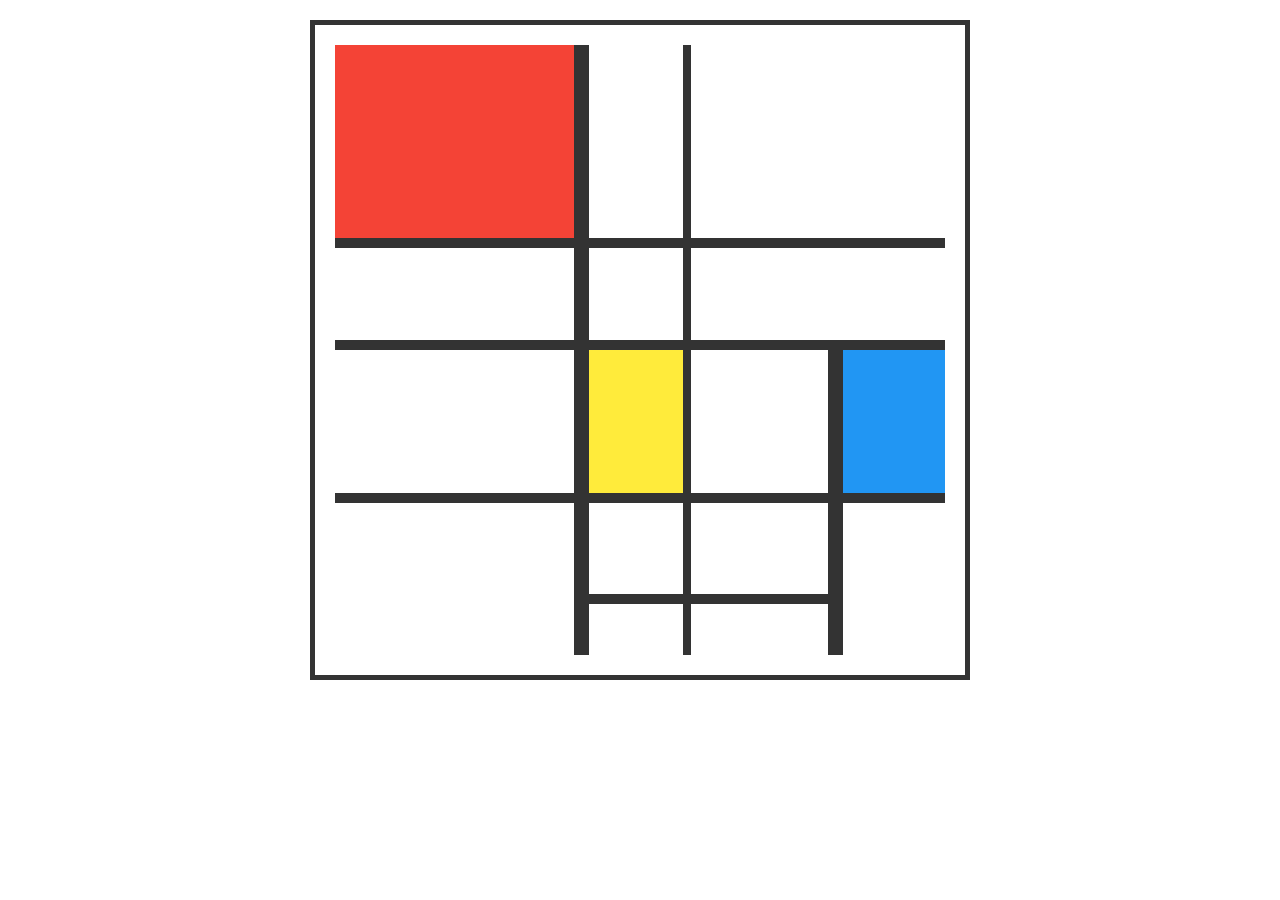
<file: challenges/neoplastitsizm/index.html>
<!DOCTYPE html>
<html lang="ru">

  <head>
    <meta charset="UTF-8">
    <link rel="stylesheet" href="styles/app.css">
    <meta name="viewport" content="width=device-width, initial-scale=1.0">

    <title>Неопластицизм</title>
  </head>

  <body>
    <article class="grid">
      <div class="red col-5 row-4 border-right-big-size border-bottom-medium-size"></div>
      <div class="col-2 row-4 border-right-small-size border-bottom-medium-size"></div>
      <div class="col-5 row-4 border-bottom-medium-size"></div>

      <div class="col-5 row-2 border-right-big-size border-bottom-medium-size"></div>
      <div class="col-2 row-2 border-right-small-size border-bottom-medium-size"></div>
      <div class="col-5 row-2 border-bottom-medium-size"></div>

      <div class="col-5 row-3 border-right-big-size border-bottom-medium-size"></div>
      <div class="yellow col-2 row-3 border-right-small-size border-bottom-medium-size"></div>
      <div class="col-3 row-3 border-right-big-size border-bottom-medium-size"></div>
      <div class="blue col-2 row-3 border-bottom-medium-size"></div>

      <div class="col-5 row-2 border-right-big-size"></div>
      <div class="col-2 row-2 border-right-small-size border-bottom-medium-size"></div>
      <div class="col-3 row-2 border-right-big-size border-bottom-medium-size"></div>
      <div class="col-2 row-2"></div>

      <div class="col-5 row-1 border-right-big-size"></div>
      <div class="col-2 row-1 border-right-small-size"></div>
      <div class="col-3 row-1 border-right-big-size"></div>
    </article>
  </body>

</html>
</file>
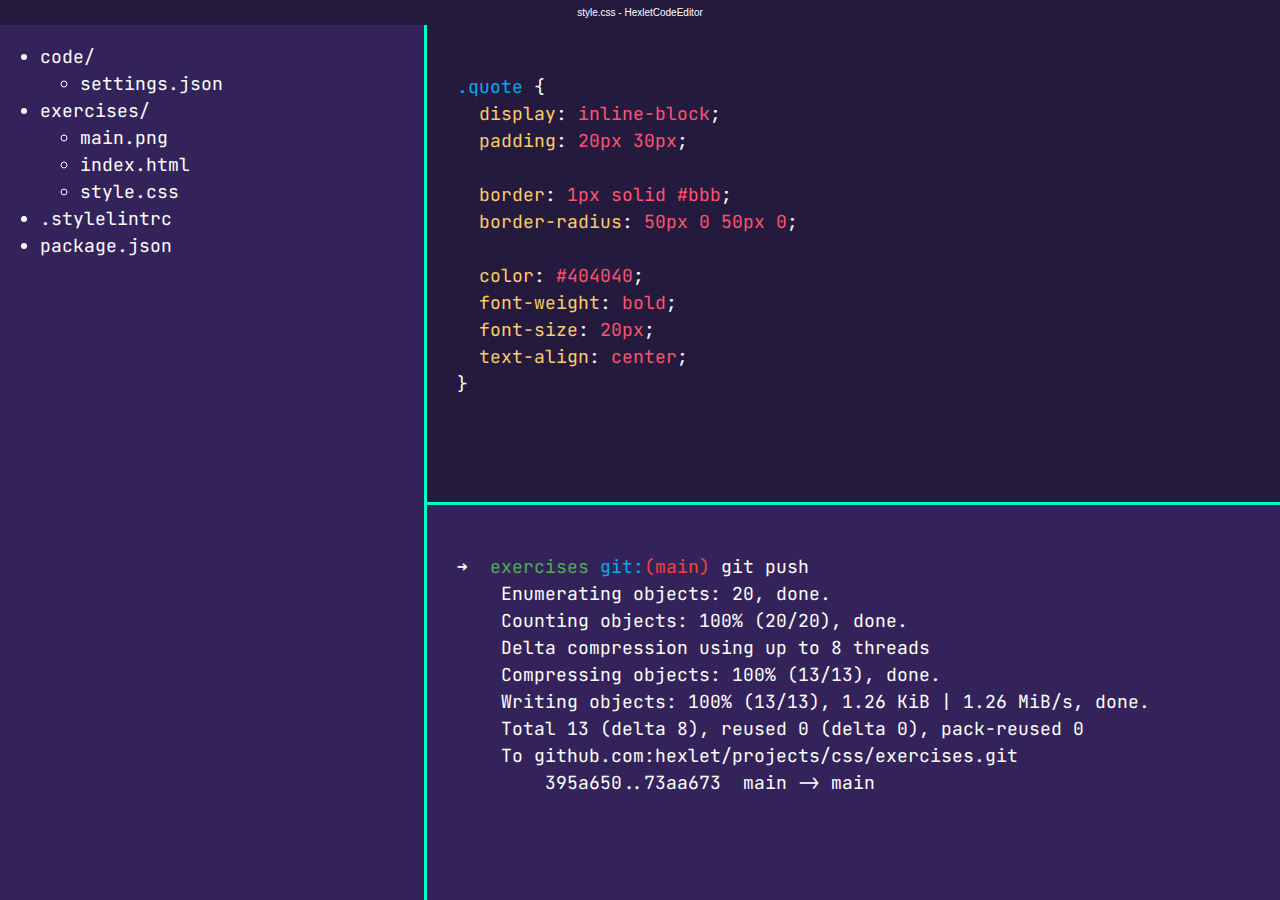
<file: lessons/element-position/index.html>
<!DOCTYPE html>
<html lang="ru">

<head>
    <meta charset="UTF-8">
    <meta http-equiv="X-UA-Compatible" content="IE=edge">
    <meta name="viewport" content="width=device-width, initial-scale=1.0">
    <link rel="stylesheet" href="styles/app.css">
    <title>HexletCodeEditor</title>
</head>

<body class="code-editor">
    <header class="editor-header">style.css - HexletCodeEditor</header>
    <aside class="editor-tree">
        <ul>
            <li>code/
                <ul>
                    <li>settings.json</li>
                </ul>
            </li>
            <li>exercises/
                <ul>
                    <li>main.png</li>
                    <li>index.html</li>
                    <li>style.css</li>
                </ul>
            </li>
            <li>.stylelintrc</li>
            <li>package.json</li>
        </ul>
    </aside>
    <main class="editor-main">
        <code>
        <pre>
<span class="code-selector">.quote</span> {
  <span class="code-rule">display</span>: <span class="code-value">inline-block</span>;
  <span class="code-rule">padding</span>: <span class="code-value">20px 30px</span>;

  <span class="code-rule">border</span>: <span class="code-value">1px solid #bbb</span>;
  <span class="code-rule">border-radius</span>: <span class="code-value">50px 0 50px 0</span>;

  <span class="code-rule">color</span>: <span class="code-value">#404040</span>;
  <span class="code-rule">font-weight</span>: <span class="code-value">bold</span>;
  <span class="code-rule">font-size</span>: <span class="code-value">20px</span>;
  <span class="code-rule">text-align</span>: <span class="code-value">center</span>;
}
        </pre>
      </code>
    </main>
    <footer class="editor-footer">
        <code>
        <pre>
➜  <span class="dir">exercises</span> <span class="git">git:</span><span class="git-branch">(main)</span> git push
    Enumerating objects: 20, done.
    Counting objects: 100% (20/20), done.
    Delta compression using up to 8 threads
    Compressing objects: 100% (13/13), done.
    Writing objects: 100% (13/13), 1.26 KiB | 1.26 MiB/s, done.
    Total 13 (delta 8), reused 0 (delta 0), pack-reused 0
    To github.com:hexlet/projects/css/exercises.git
        395a650..73aa673  main -&gt; main
        </pre>
      </code>
    </footer>
</body>

</html>
</file>
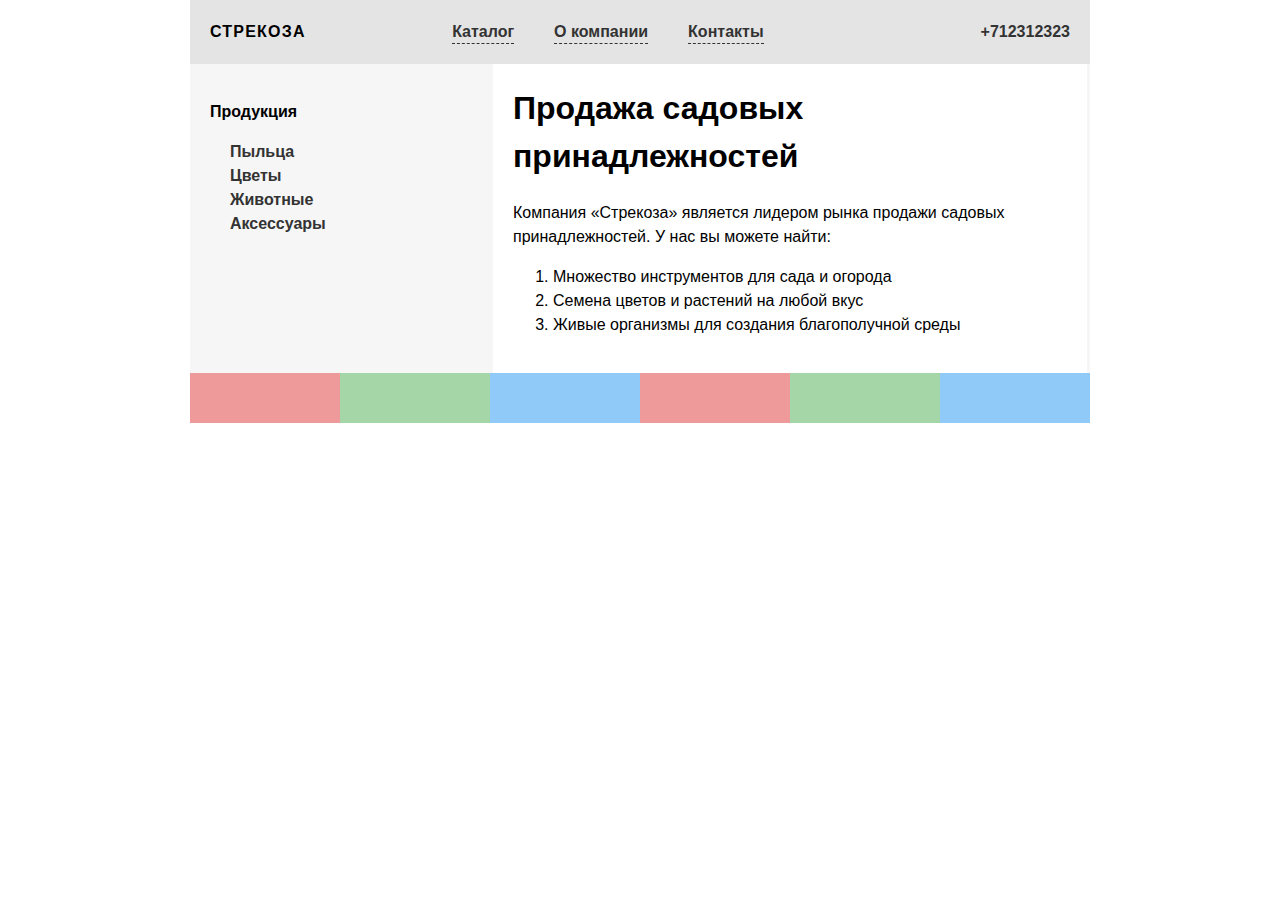
<file: lessons/first-grid/index.html>
<!DOCTYPE html>
<html lang="ru">

<head>
    <meta charset="UTF-8">
    <link rel="stylesheet" href="styles/app.css">
    <title>Первый макет</title>
</head>

<body>
    <header class="header grid-header">
        <p class="company-name">Стрекоза</p>
        <nav>
            <ul class="horizontal-menu justify-content-center">
                <li><a href="#">Каталог</a></li>
                <li><a href="#">О компании</a></li>
                <li><a href="#">Контакты</a></li>
            </ul>
        </nav>
        <p class="tel">+712312323</p>
    </header>
    <main class="grid-main">
        <aside class="aside">
            <p class="text-bold">Продукция</p>
            <ul class="vertical-menu">
                <li><a href="#">Пыльца</a></li>
                <li><a href="#">Цветы</a></li>
                <li><a href="#">Животные</a></li>
                <li><a href="#">Аксессуары</a></li>
            </ul>
        </aside>
        <section class="main-section">
            <h1>Продажа садовых принадлежностей</h1>
            <p>Компания «Стрекоза» является лидером рынка продажи садовых принадлежностей. У нас вы можете найти:</p>
            <ol>
                <li>Множество инструментов для сада и огорода</li>
                <li>Семена цветов и растений на любой вкус</li>
                <li>Живые организмы для создания благополучной среды</li>
            </ol>
        </section>
    </main>
    <footer class="grid-footer footer">
        <div class="bg-red"></div>
        <div class="bg-green"></div>
        <div class="bg-blue"></div>
        <div class="bg-red"></div>
        <div class="bg-green"></div>
        <div class="bg-blue"></div>
    </footer>
</body>

</html>
</file>
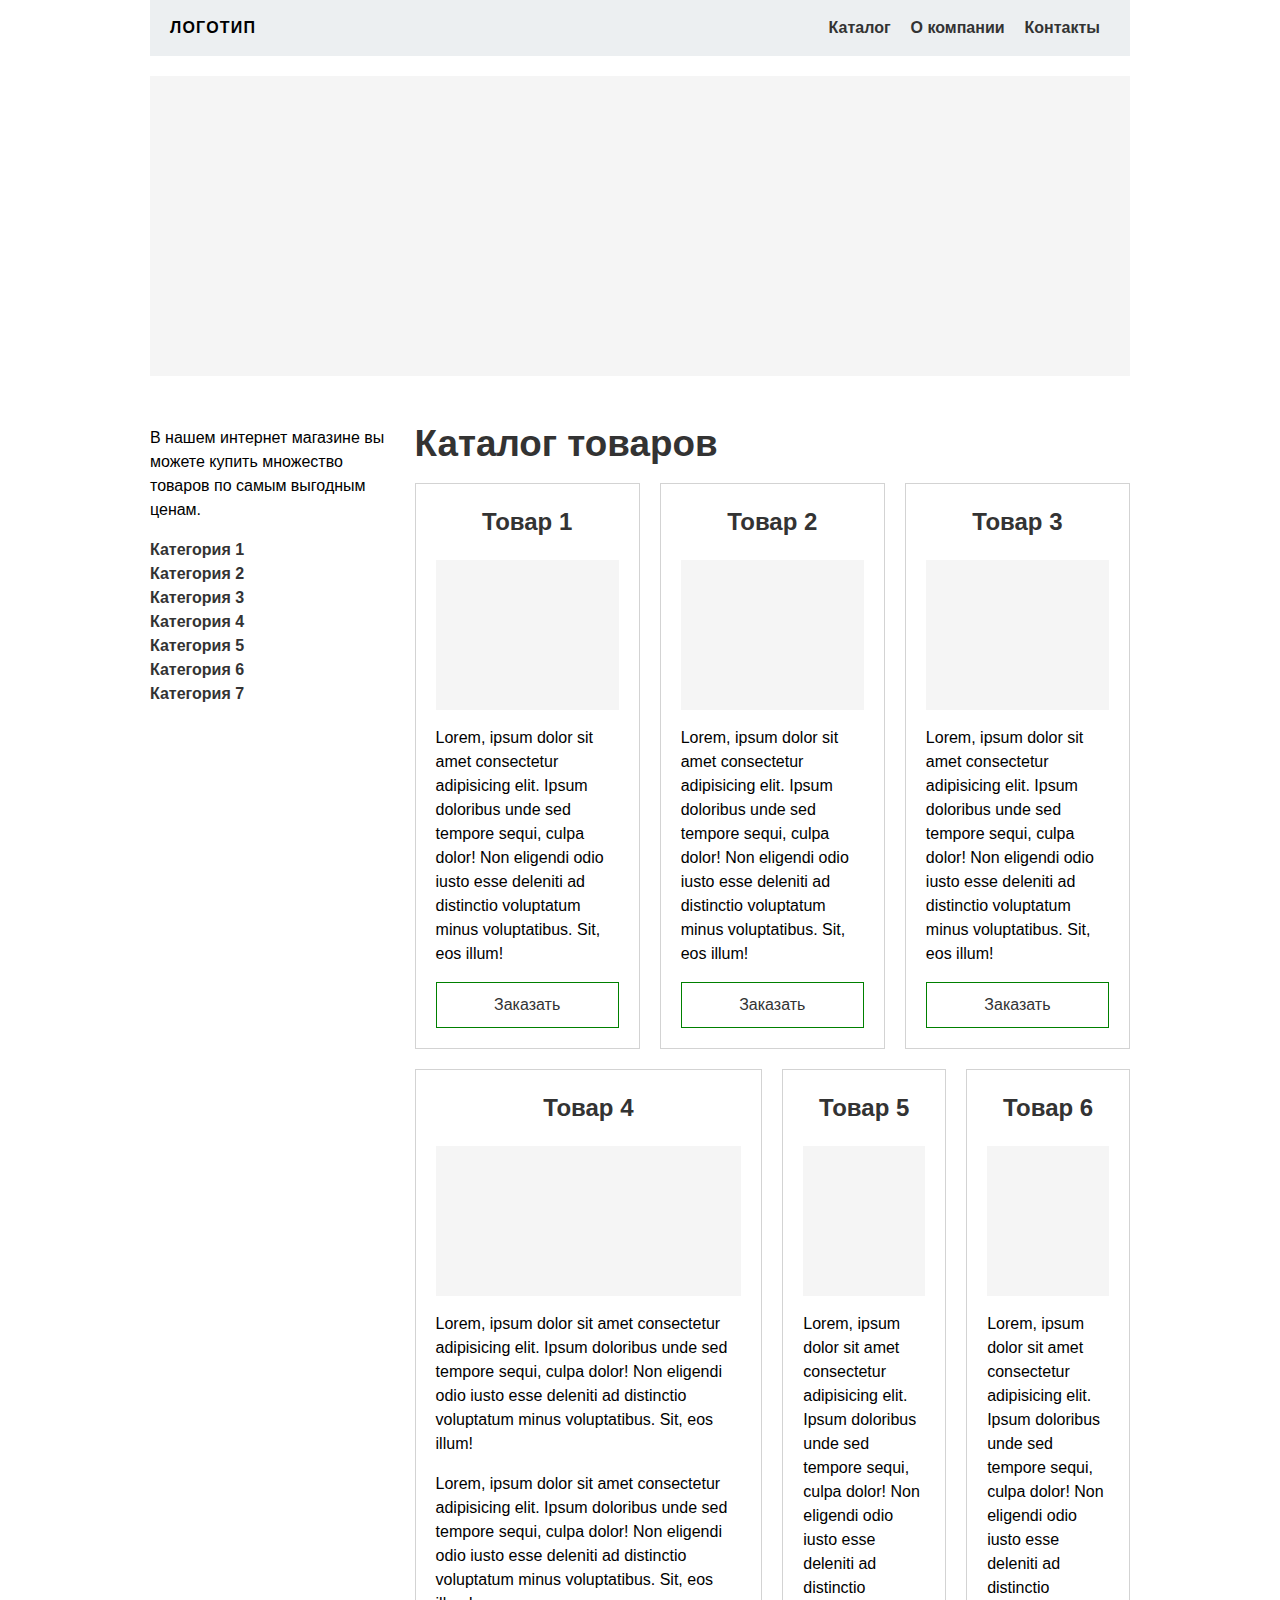
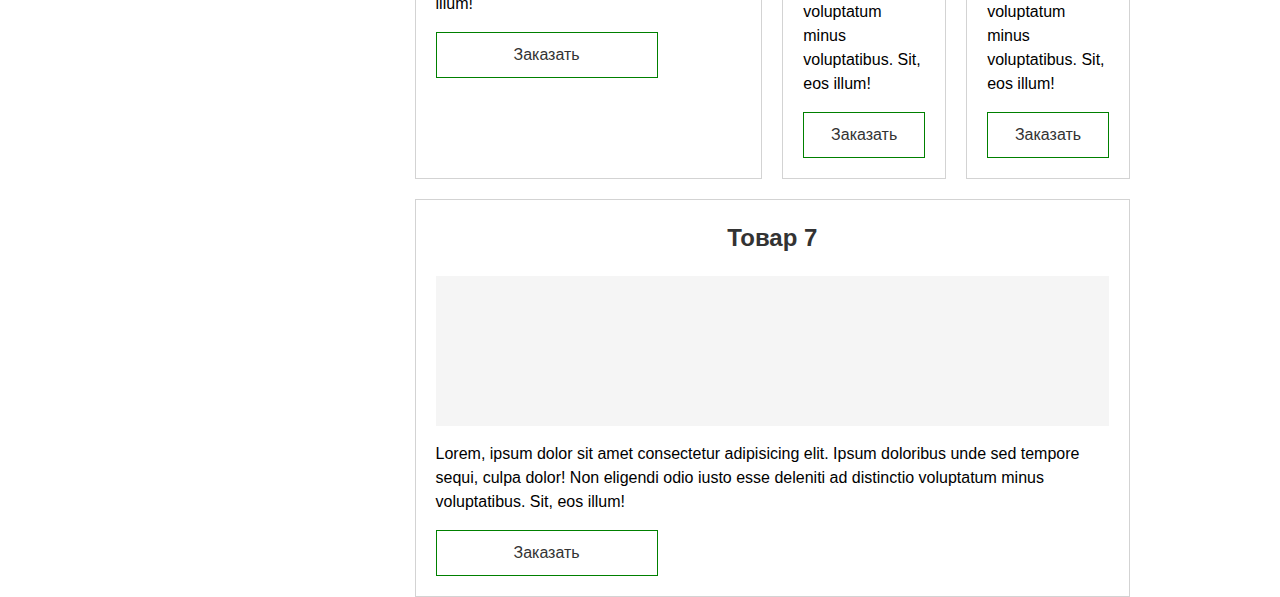
<file: lessons/grid-property/index.html>
<!DOCTYPE html>
<html lang="ru">

<head>
    <meta charset="UTF-8">
    <link rel="stylesheet" href="styles/app.css">
    <title>Шаблон сайта</title>
</head>

<body>
    <div class="template-grid">
        <header class="header">
            <div class="logo">Логотип</div>
            <nav>
                <ul class="horizontal-menu">
                    <li><a href="#">Каталог</a></li>
                    <li><a href="#">О компании</a></li>
                    <li><a href="#">Контакты</a></li>
                </ul>
            </nav>
        </header>
        <section class="carousel"></section>
        <aside class="left-aside">
            <article>В нашем интернет магазине вы можете купить множество товаров по самым выгодным ценам.</article>
            <ul class="vertical-menu">
                <li><a href="#">Категория 1</a></li>
                <li><a href="#">Категория 2</a></li>
                <li><a href="#">Категория 3</a></li>
                <li><a href="#">Категория 4</a></li>
                <li><a href="#">Категория 5</a></li>
                <li><a href="#">Категория 6</a></li>
                <li><a href="#">Категория 7</a></li>
            </ul>
        </aside>
        <main class="main">
            <section class="catalog grid-12">
                <h1 class="col-12">Каталог товаров</h1>
                <article class="card col-4">
                    <header>
                        <h2>Товар 1</h2>
                        <div class="images"></div>
                        <p>Lorem, ipsum dolor sit amet consectetur adipisicing elit. Ipsum doloribus unde sed tempore
                            sequi, culpa
                            dolor! Non eligendi odio iusto esse deleniti ad distinctio voluptatum minus voluptatibus.
                            Sit, eos
                            illum!</p>
                        <a href="#" class="btn btn-outline-green">Заказать</a>
                    </header>
                </article>
                <article class="card col-4">
                    <header>
                        <h2>Товар 2</h2>
                        <div class="images"></div>
                        <p>Lorem, ipsum dolor sit amet consectetur adipisicing elit. Ipsum doloribus unde sed tempore
                            sequi, culpa
                            dolor! Non eligendi odio iusto esse deleniti ad distinctio voluptatum minus voluptatibus.
                            Sit, eos
                            illum!</p>
                        <a href="#" class="btn btn-outline-green">Заказать</a>
                    </header>
                </article>
                <article class="card col-4">
                    <header>
                        <h2>Товар 3</h2>
                        <div class="images"></div>
                        <p>Lorem, ipsum dolor sit amet consectetur adipisicing elit. Ipsum doloribus unde sed tempore
                            sequi, culpa
                            dolor! Non eligendi odio iusto esse deleniti ad distinctio voluptatum minus voluptatibus.
                            Sit, eos
                            illum!</p>
                        <a href="#" class="btn btn-outline-green">Заказать</a>
                    </header>
                </article>
                <article class="card col-6">
                    <header>
                        <h2>Товар 4</h2>
                        <div class="images"></div>
                        <p>Lorem, ipsum dolor sit amet consectetur adipisicing elit. Ipsum doloribus unde sed tempore
                            sequi, culpa
                            dolor! Non eligendi odio iusto esse deleniti ad distinctio voluptatum minus voluptatibus.
                            Sit, eos
                            illum!</p>
                        <p>Lorem, ipsum dolor sit amet consectetur adipisicing elit. Ipsum doloribus unde sed tempore
                            sequi, culpa
                            dolor! Non eligendi odio iusto esse deleniti ad distinctio voluptatum minus voluptatibus.
                            Sit, eos
                            illum!</p>
                        <a href="#" class="btn btn-outline-green">Заказать</a>
                    </header>
                </article>
                <article class="card col-3">
                    <header>
                        <h2>Товар 5</h2>
                        <div class="images"></div>
                        <p>Lorem, ipsum dolor sit amet consectetur adipisicing elit. Ipsum doloribus unde sed tempore
                            sequi, culpa
                            dolor! Non eligendi odio iusto esse deleniti ad distinctio voluptatum minus voluptatibus.
                            Sit, eos
                            illum!</p>
                        <a href="#" class="btn btn-outline-green">Заказать</a>
                    </header>
                </article>
                <article class="card col-3">
                    <header>
                        <h2>Товар 6</h2>
                        <div class="images"></div>
                        <p>Lorem, ipsum dolor sit amet consectetur adipisicing elit. Ipsum doloribus unde sed tempore
                            sequi, culpa
                            dolor! Non eligendi odio iusto esse deleniti ad distinctio voluptatum minus voluptatibus.
                            Sit, eos
                            illum!</p>
                        <a href="#" class="btn btn-outline-green">Заказать</a>
                    </header>
                </article>
                <article class="card col-12">
                    <header>
                        <h2>Товар 7</h2>
                        <div class="images"></div>
                        <p>Lorem, ipsum dolor sit amet consectetur adipisicing elit. Ipsum doloribus unde sed tempore
                            sequi, culpa
                            dolor! Non eligendi odio iusto esse deleniti ad distinctio voluptatum minus voluptatibus.
                            Sit, eos
                            illum!</p>
                        <a href="#" class="btn btn-outline-green">Заказать</a>
                    </header>
                </article>
            </section>
        </main>
    </div>
</body>

</html>
</file>
<file: challenges/neoplastitsizm/styles/app.css>
:root {
    --border-big-size: 15px;
    --border-medium-size: 10px;
    --border-small-size: 8px;
    --border-color: #333;
    --red: #f44336;
    --yellow: #ffeb3b;
    --blue: #2196f3;
}

body {
    box-sizing: border-box;
    width: 700px;
    height: 700px;
    margin: 0 auto;
    padding: 20px;
}

.grid {
    display: grid;
    grid-template-columns: repeat(12, 1fr);
    grid-template-rows: repeat(12, 1fr);

    box-sizing: border-box;
    height: 100%;
    padding: 20px;

    border: 5px solid var(--border-color);
}

.red {
    background-color: var(--red);
}

.yellow {
    background-color: var(--yellow);
}

.blue {
    background-color: var(--blue);
}

.col-2 {
    grid-column: span 2;
}

.col-3 {
    grid-column: span 3;
}

.col-5 {
    grid-column: span 5;
}

.row-2 {
    grid-row: span 2;
}

.row-3 {
    grid-row: span 3;
}

.row-4 {
    grid-row: span 4;
}

.border-right-small-size {
    border-right: solid var(--border-small-size) var(--border-color);
}

.border-right-big-size {
    border-right: solid var(--border-big-size) var(--border-color);
}

.border-bottom-medium-size {
    border-bottom: solid var(--border-medium-size) var(--border-color);
}
</file>
<file: lessons/element-position/styles/app.css>
/* stylelint-disable declaration-block-no-redundant-longhand-properties */

@font-face {
  font-family: JetBrainsMono;
  src: url("../assets/fonts/JetBrainsMono-Regular.ttf");
}

.code-editor {
  display: grid;
  grid-template-areas: "header header header header header header" "tree tree main main main main" "tree tree footer footer footer footer";
  grid-template-rows: max-content;
  grid-template-columns:repeat(6, 1fr);
  
  width: 100vw;
  height: 100vh;
  margin: 0;

  color: #fff;
  font: 18px/1.5 JetBrainsMono, monospace;

  background: #33235a;
}

.code-editor pre {
  font-family: JetBrainsMono, monospace;
}

.editor-header {
  --font-size: 10px;
  --line-height: 1.5;

  grid-area: header;
  
  height: calc(var(--font-size) * var(--line-height));
  padding: 5px 0;

  color: #fff;
  font: var(--font-size) / var(--line-height) sans-serif;
  text-align: center;

  background: #241a3d;
}

.editor-tree {
  grid-area: tree;
  
  border-right: 3px solid #00ffc0;
}

.editor-main {
  grid-area: main;
  
  padding: 30px;

  background: #241a3d;
  border-bottom: 3px solid #00ffc0;
}

.editor-footer {
  grid-area: footer;

  padding: 30px;
}

.code-selector {
  color: #03a9f4;
}

.code-rule {
  color: #ffcb6b;
}

.code-value {
  color: #ff5370;
}

.dir {
  color: #4caf50;
}

.git {
  color: #03a9f4;
}

.git-branch {
  color: #f44336;
}
</file>
<file: lessons/first-grid/styles/app.css>
body {
    width: 900px;
    margin: 0 auto;
  
    font-size: 16px;
    font-family: sans-serif;
    line-height: 1.5;
  }
  
  h1 {
    margin-top: 0;
  }
  
  .grid-header {
    display: grid;
    grid-template-columns: max-content 1fr 200px;
  }
  
  .grid-main {
    display: grid;
    grid-template-columns: 300px 1fr;
  }
  
  .grid-footer {
    display: grid;
    grid-template-columns: repeat(auto-fill, 150px);
  }
  
  .header {
    padding: 20px;
  
    background: #e4e4e4;
  }
  
  .company-name {
    margin: 0;
  
    font-weight: bold;
    letter-spacing: 0.075em;
    text-transform: uppercase;
  }
  
  .horizontal-menu {
    display: flex;
    margin: 0;
  
    list-style: none;
  }
  
  .horizontal-menu li {
    padding: 0 20px;
  }
  
  .horizontal-menu a {
    padding-bottom: 3px;
    border-bottom: 1px dashed;
  
    color: #333;
    font-weight: bold;
    text-decoration: none;
  }
  
  .tel {
    margin: 0;
  
    color: #333;
    font-weight: bold;
    text-align: right;
  }
  
  .vertical-menu {
    margin: 0;
    padding: 0;
  
    list-style: none;
  }
  
  .vertical-menu li {
    padding: 0 20px;
  }
  
  .vertical-menu a {
    color: #333;
    font-weight: bold;
    text-decoration: none;
  }
  
  .aside {
    padding: 20px;
  
    background: #f6f6f6;
  }
  
  .main-section {
    padding: 20px;
  
    border: 3px solid #f6f6f6;
    border-top: none;
    border-bottom: none;
  }
  
  .footer div {
    height: 50px;
  }
  
  .justify-content-center {
    justify-content: center;
  }
  
  .text-bold {
    font-weight: bold;
  }
  
  .bg-red {
    background: #ef9a9a;
  }
  
  .bg-green {
    background: #a5d6a7;
  }
  
  .bg-blue {
    background: #90caf9;
  }
</file>
<file: lessons/grid-property/styles/app.css>
body {
  width: 980px;
  margin: 0 auto;

  font-size: 16px;
  font-family: sans-serif;
  line-height: 1.5;
}

h1,
h2,
h3 {
  margin: 0;

  color: #333;
}

h1 {
  font-size: 2.3em;
  line-height: 1;
}

.template-grid {
  display: grid;
  grid-template-areas: "header header header header header header header header" "carousel carousel carousel carousel carousel carousel carousel carousel" "aside aside main main main main main main";
  grid-gap: 20px;
}

.header {
  display: flex;
  grid-area: header;
  justify-content: space-between;
  padding: 0 20px;

  background: #eceff1;
}

.main {
  grid-area: main;
}

.left-aside {
  grid-area: aside;
}

.carousel {
  grid-area: carousel;
  min-height: 300px;
  margin-bottom: 30px;

  background: #f5f5f5;
}

.horizontal-menu {
  display: flex;
  padding: 0;

  list-style: none;
}

.horizontal-menu li {
  padding: 0 10px;
}

.horizontal-menu a {
  color: #333;
  font-weight: bold;
  text-decoration: none;
}

.vertical-menu {
  padding: 0;

  list-style: none;
}

.vertical-menu a {
  color: #333;
  font-weight: bold;
  text-decoration: none;
}

.logo {
  display: flex;
  align-items: center;

  font-weight: bold;
  letter-spacing: 0.075em;
  text-transform: uppercase;
}

.grid-12 {
  display: grid;
  grid-template-columns: repeat(12, 1fr);

  grid-gap: 20px;
}

.col-3 {
  grid-column: span 3;
}

.col-4 {
  grid-column: span 4;
}

.col-6 {
  grid-column: span 6;
}

.col-12 {
  grid-column: span 12;
}

.btn {
  display: block;
  max-width: 200px;
  padding: 10px;

  border: 1px solid;

  color: #333;
  text-align: center;
  text-decoration: none;
}

.btn:hover {
  filter: invert(0.6);
}

.btn-outline-green {
  border-color: green;
}

.card {
  padding: 20px;

  border: 1px solid #d3d3d3;
}

.card h2 {
  margin-bottom: 20px;

  text-align: center;
}

.images {
  height: 150px;

  background: #f5f5f5;
}
</file>
